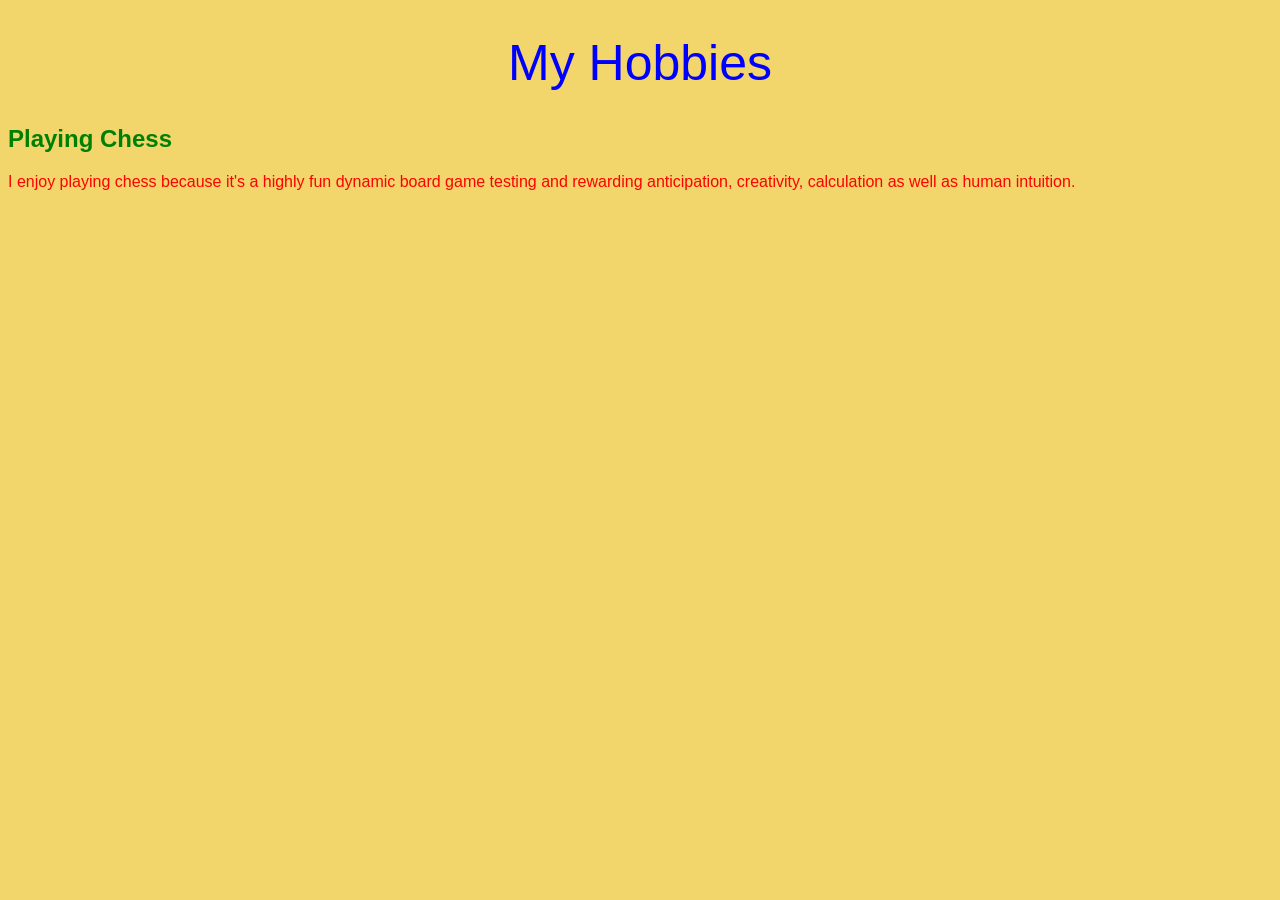
<file: PROJECTS/My_Website/index.html>
<!DOCTYPE html>
<html>
<head>
  <title>My Website</title>
<link rel="stylesheet" href="css/style.css">
</head>

<body>
  <h1>My Hobbies</h1>
    
    <div class="hobby">
      <h2 id="title">Playing Chess</h2>
  
      <p>I enjoy playing chess because it's a highly fun dynamic board game testing and rewarding anticipation, creativity, calculation as well as human intuition.</p>
    </div>
</body>
</html>
</file>
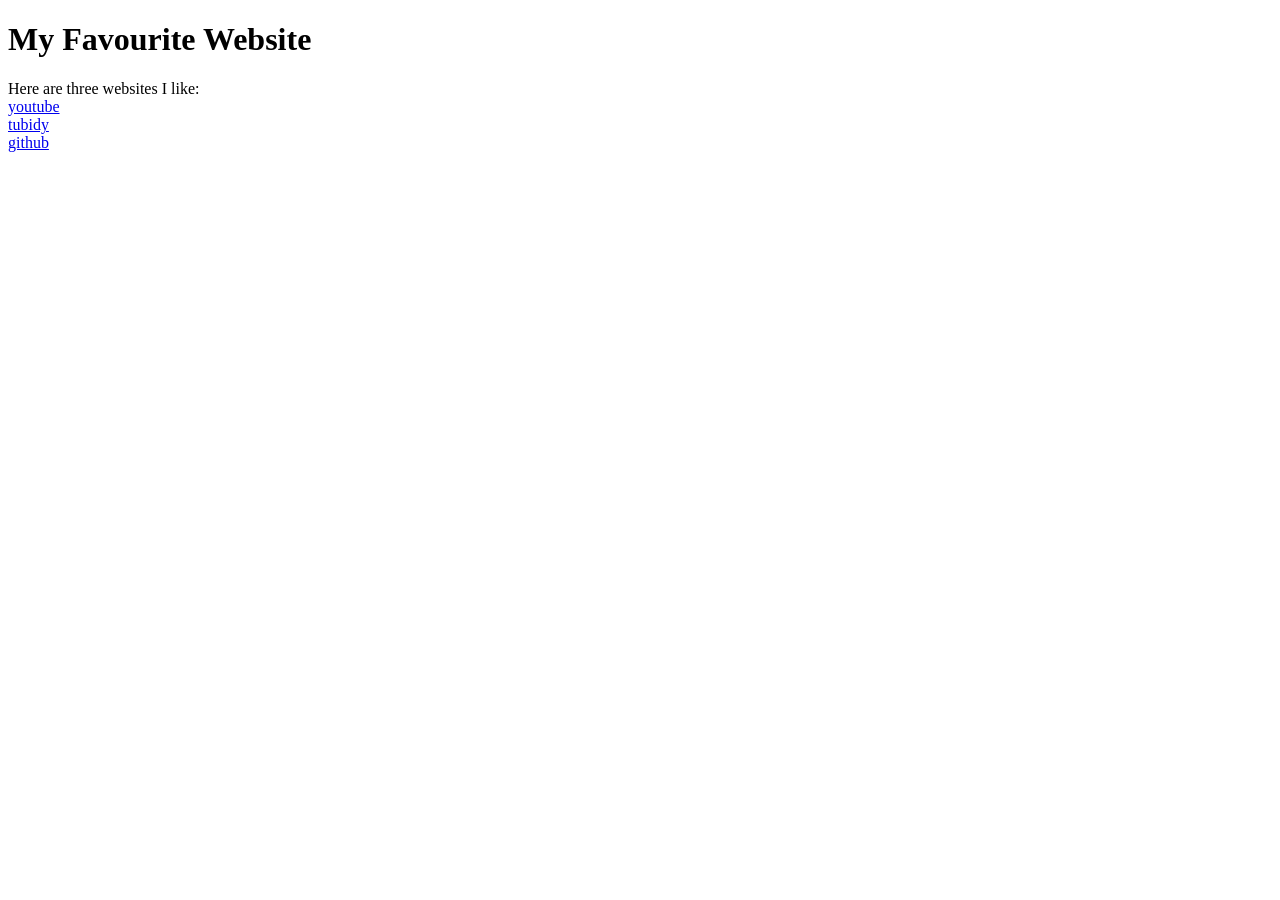
<file: HTML/anchors.html>
<!DOCTYPE html>
<html>

<head>
  <title>My Favourite Website</title>
</head>

<body>
 <h1>My Favourite Website</h1>

 <p>
  Here are three websites I like:<br>
  <a href="https://www.youtube.com/">youtube</a><br>
  <a href="https://www39.tubidy.buzz/" target="_blank">tubidy</a><br>
  <a href="https://github.com/">github</a><br>
  <!-- If u want a link to open in a new tab use target="_blank"-->
 </p>
</body>
</html>
</file>
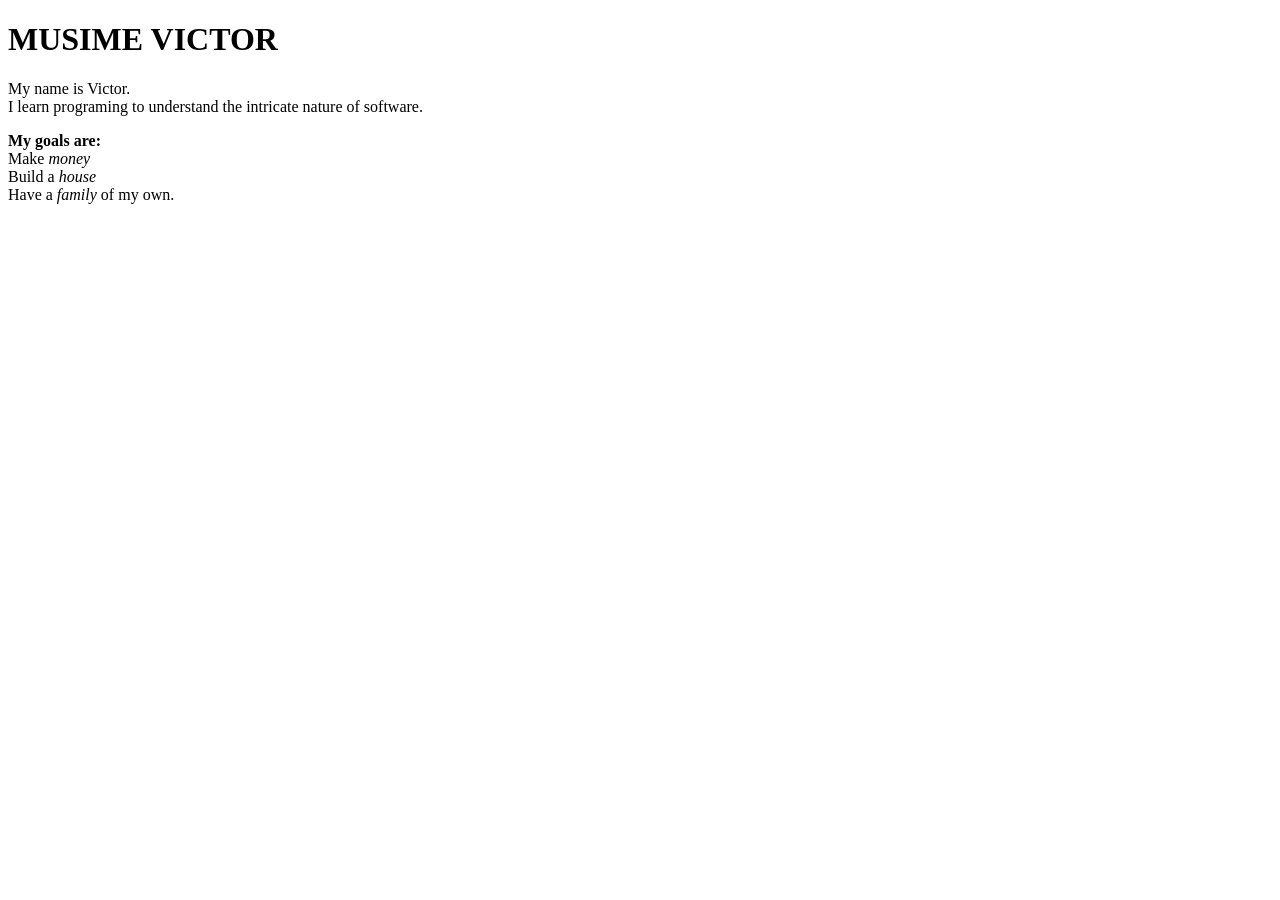
<file: HTML/basic elements.html>
<!DOCTYPE html>
<html>

<head>
  <title>About Me</title>
</head>

<body>
  <!--My first HTML project-->
  <h1>MUSIME VICTOR</h1>

  <p>My name is Victor.<br>
  I learn programing to understand the intricate nature of software.</p>

  <p><b>My goals are:</b><br>
  Make <i>money</i><br>
  Build a <i>house</i><br>
  Have a <i>family</i> of my own.</p>
</body>
</html>
</file>
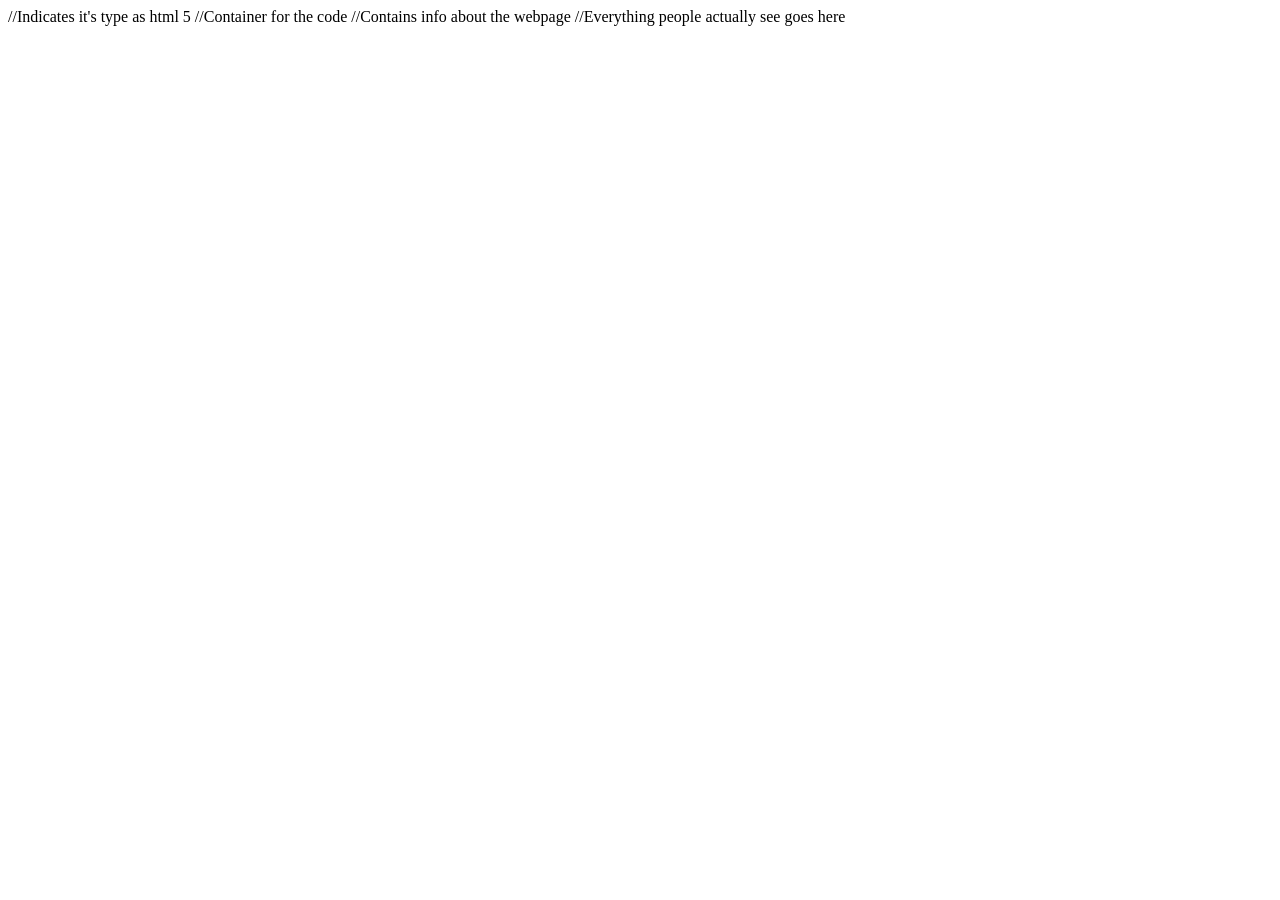
<file: HTML/basics.html>
<!DOCTYPE html>//Indicates it's type as html 5 
<html>//Container for the code

<head>//Contains info about the webpage</head>
<title>//This appears on the webpage</title>
<body>//Everything people actually see goes here</body>

<!--Heading sizes__>
<h1>Main Heading</h1>

<h2>Heading</h2>

<h3>Heading</h3>

<h4>Heading</h4>

<h5>Heading</h5>

<h6>Smallest Heading</h6>

<!--Paragraphs use the P tag>
<p>I love programming.</p>

<p>I am learning HTML.</p>-->

<!--To create a new line u use <br>-->

<!--To bolden text u use<b></b>-->
<!--div is an element css uses to group various elements together-->


</html>
</file>
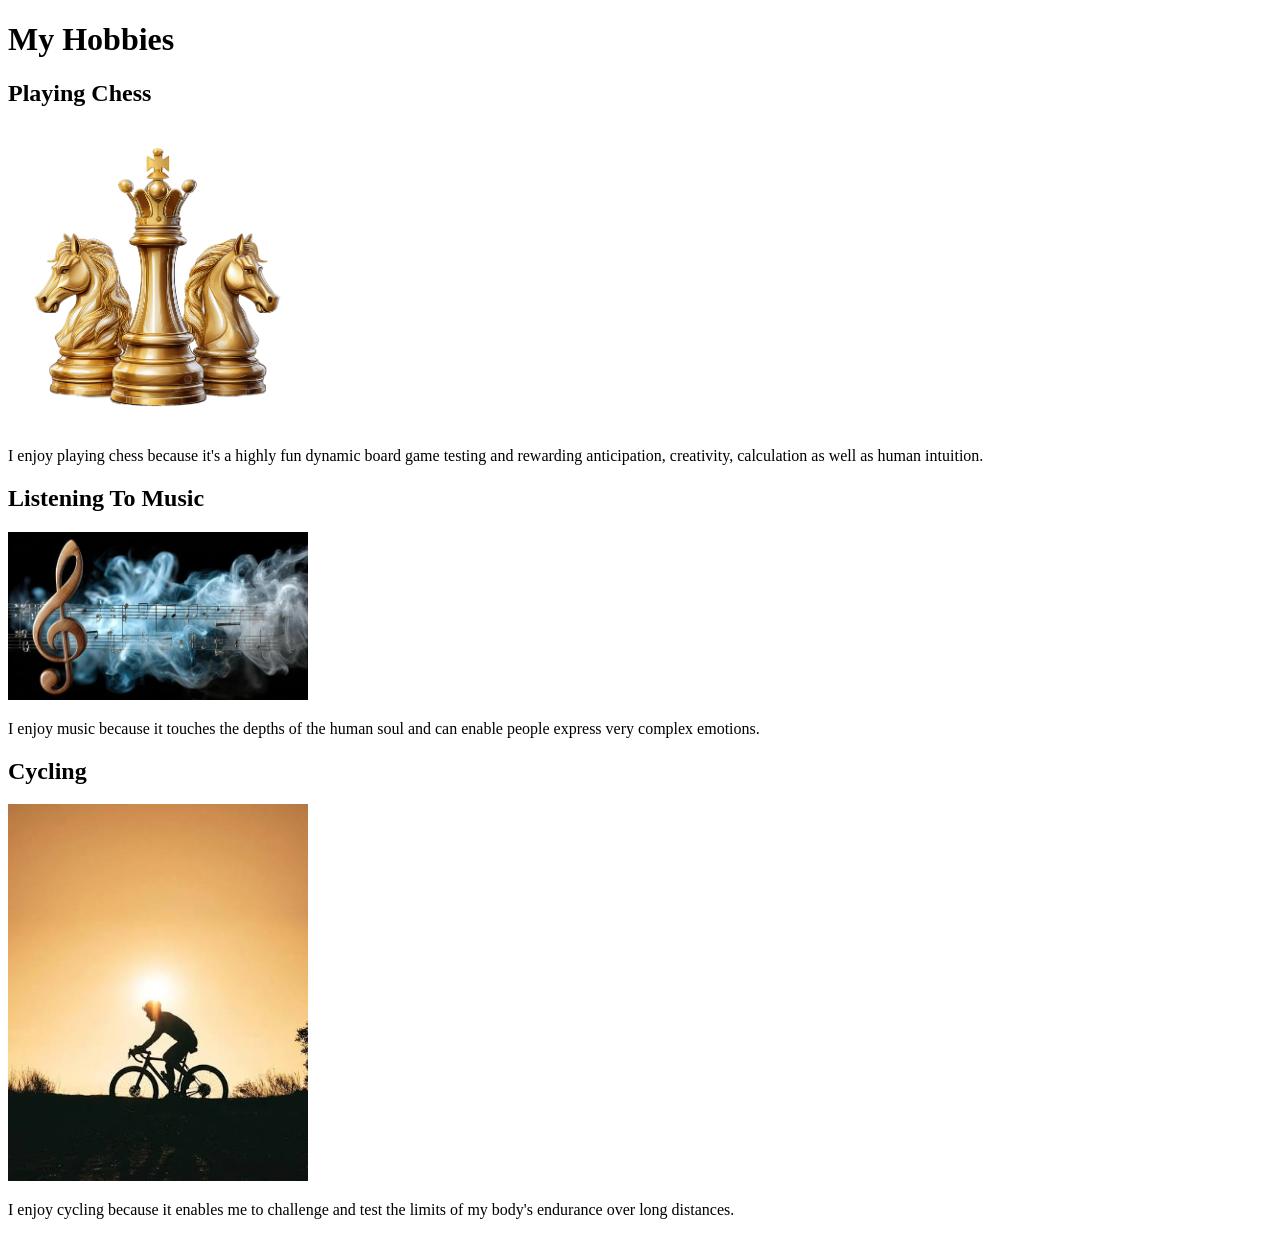
<file: HTML/class.html>
<!DOCTYPE html>
<html>
  <head>
    <title>My Hobbies</title>
  </head>

  <body>
    <h1>My Hobbies</h1>
    
    <div class="hobby">
      <h2>Playing Chess</h2>
      <img class="hobby-image" src="../image/chess.png" alt="wooden chess pieces" width="300">
      <p>I enjoy playing chess because it's a highly fun dynamic board game testing and rewarding anticipation, creativity, calculation as well as human intuition.</p>
    </div>

    <div class="hobby">
      <h2>Listening To Music</h2>
      <img class="hobby-image" src="../image/music.jpeg" alt="picture of some musical notations" width="300">
      <p>I enjoy music because it touches the depths of the human soul and can enable people express very complex emotions.</p>
    </div>

    <div class="hobby">
      <h2>Cycling</h2>
      <img class="hobby-image" src="../image/cycling.jpg" alt="silhoutte pic of a cyclist under the sun" width="300">
      <p>I enjoy cycling because it enables me to challenge and test the limits of my body's endurance over long distances.</p>
    </div>
  </body>
</html>
</file>
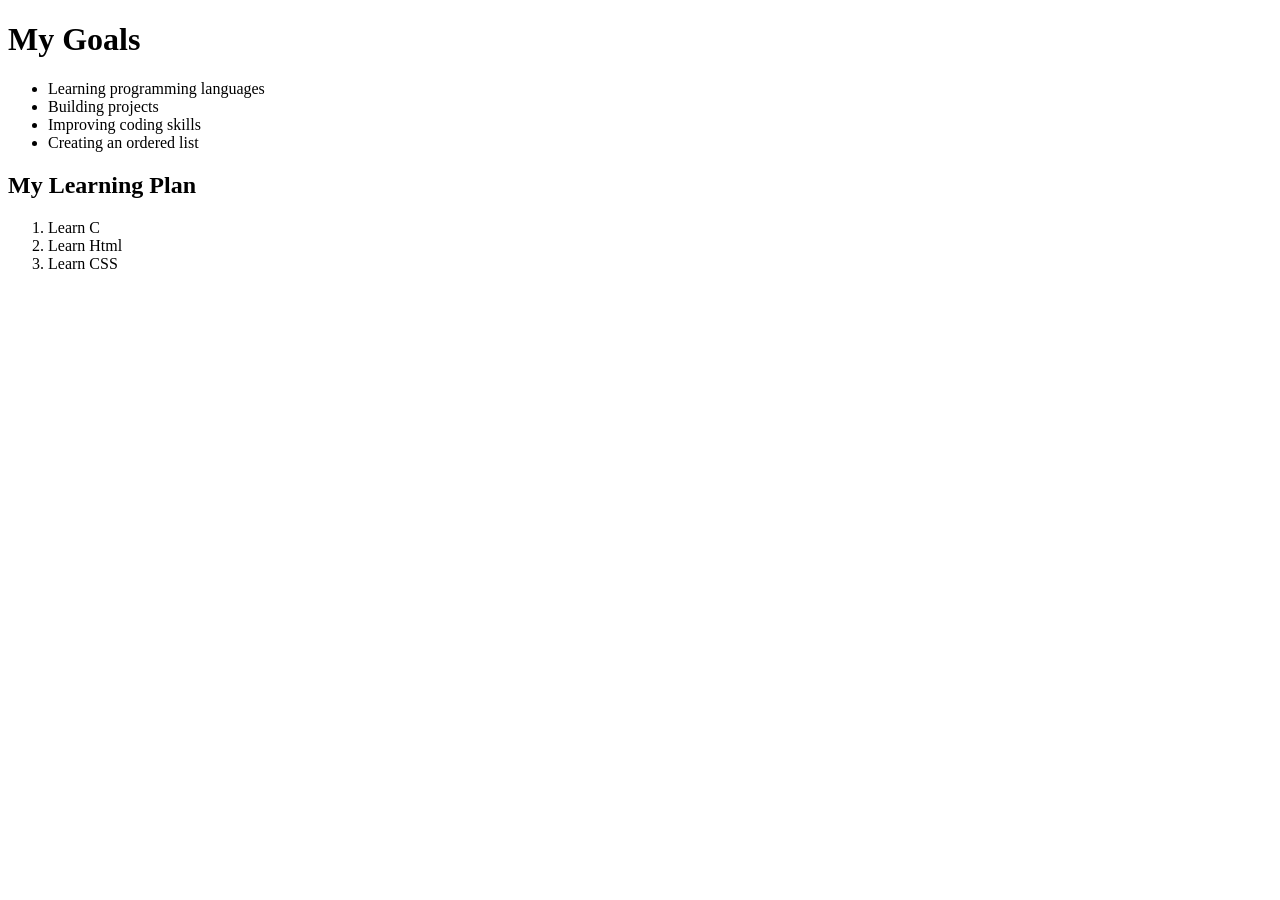
<file: HTML/lists.html>
<!DOCTYPE html>
<html>

<head>
  <title>My Goals</title>
</head>

<body>
  <h1>My Goals</h1>

  <ul>
  <li>Learning programming languages</li>
  <li>Building projects</li>
  <li>Improving coding skills</li>
  <li>Creating an ordered list</li>
  </ul>

  <h2>My Learning Plan</h2>

  <ol>
    <li>Learn C</li>
    <li>Learn Html</li>
    <li>Learn CSS</li>
  </ol>
</body>
</html>
</file>
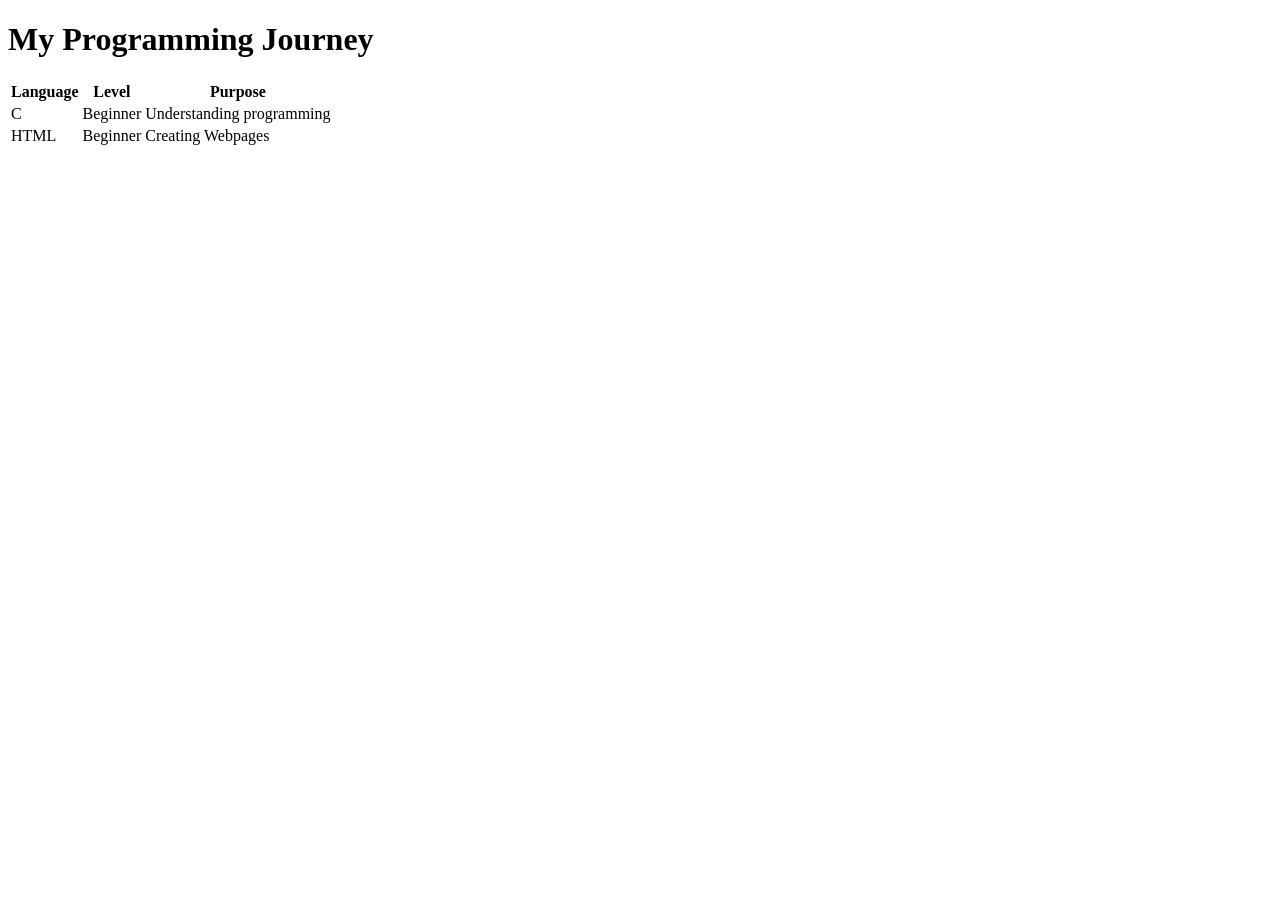
<file: HTML/tables.html>
<!DOCTYPE html>
<html>
  <head>
    <title>My Programming Journey</title>
  </head>

  <body>
    <h1>My Programming Journey</h1>

    <table>
      <tr>
        <th>Language</th>
        <th>Level</th>
        <th>Purpose</th>
      </tr>

      <tr>
        <td>C</td>
        <td>Beginner</td>
        <td>Understanding programming</td>
      </tr>
      
      <tr>
        <td>HTML</td>
        <td>Beginner</td>
        <td>Creating Webpages</td>
      </tr>
    </table>

  </body>
</html>
</file>
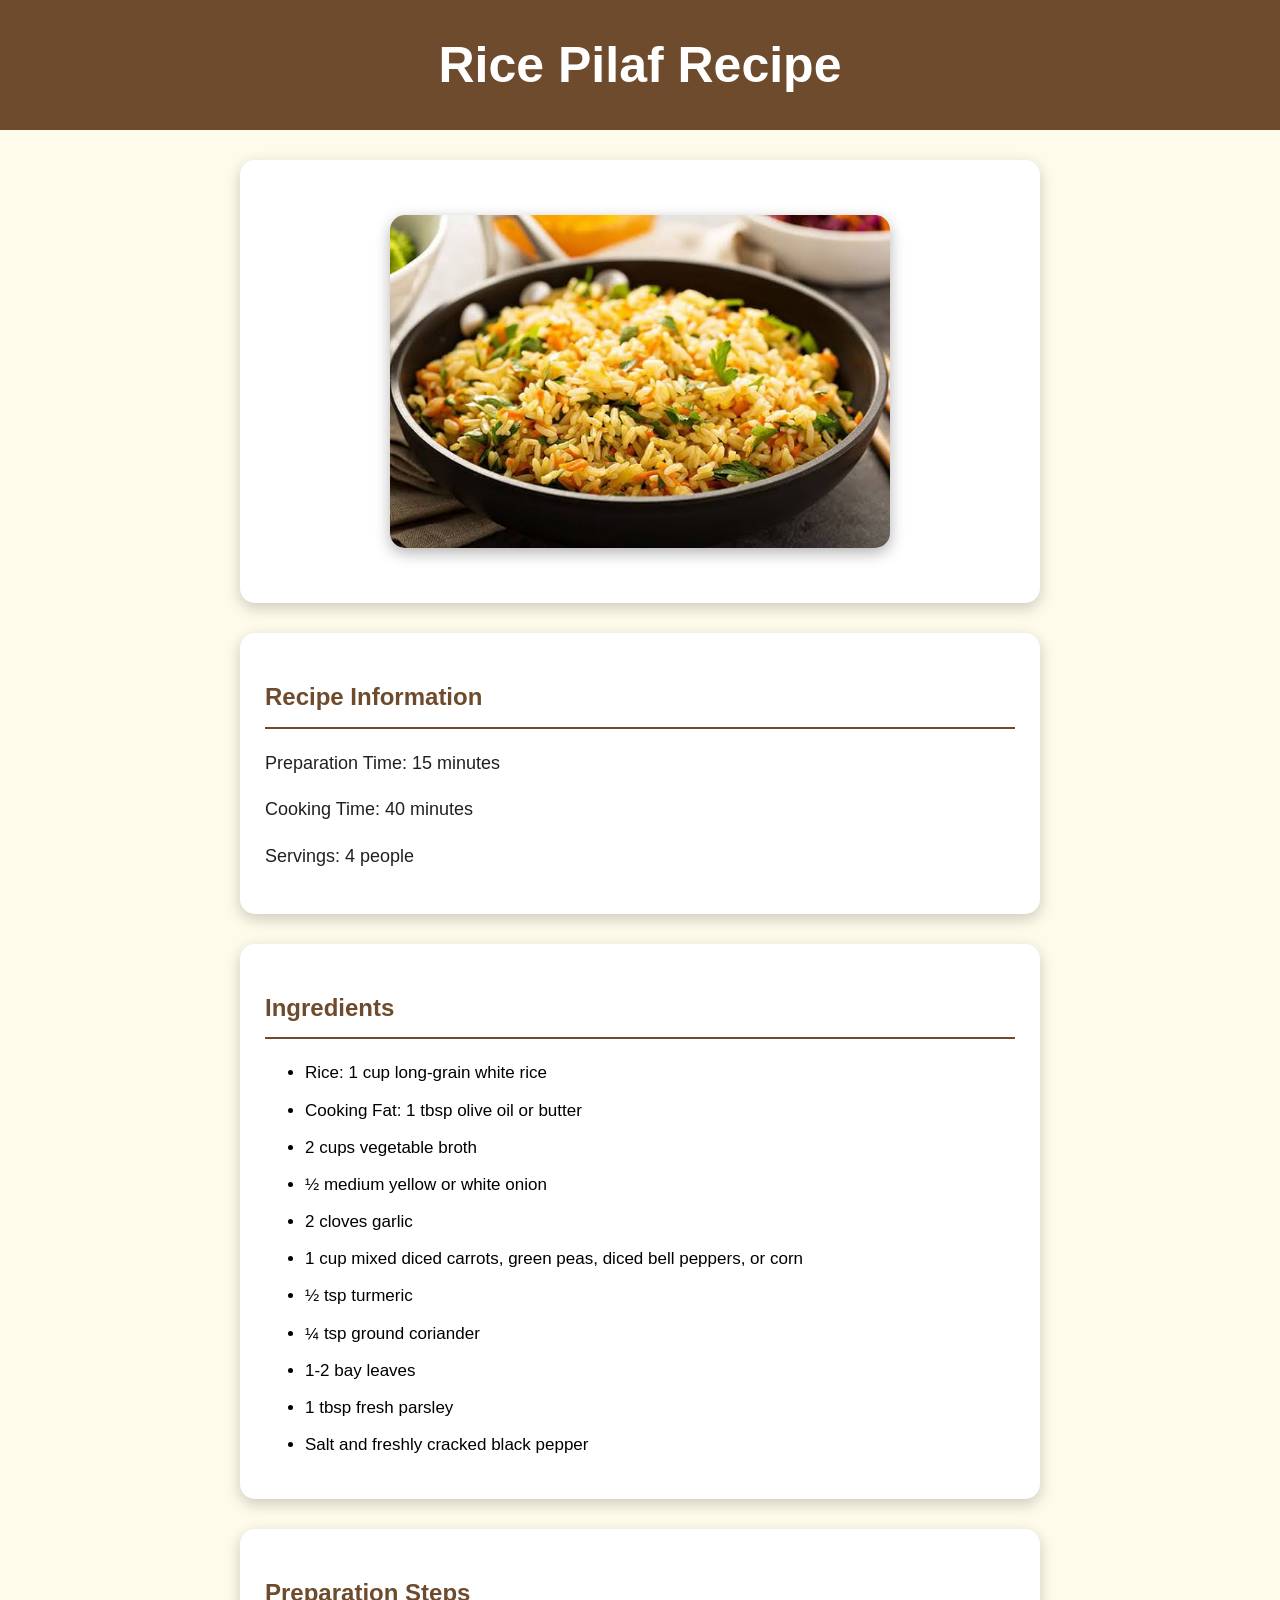
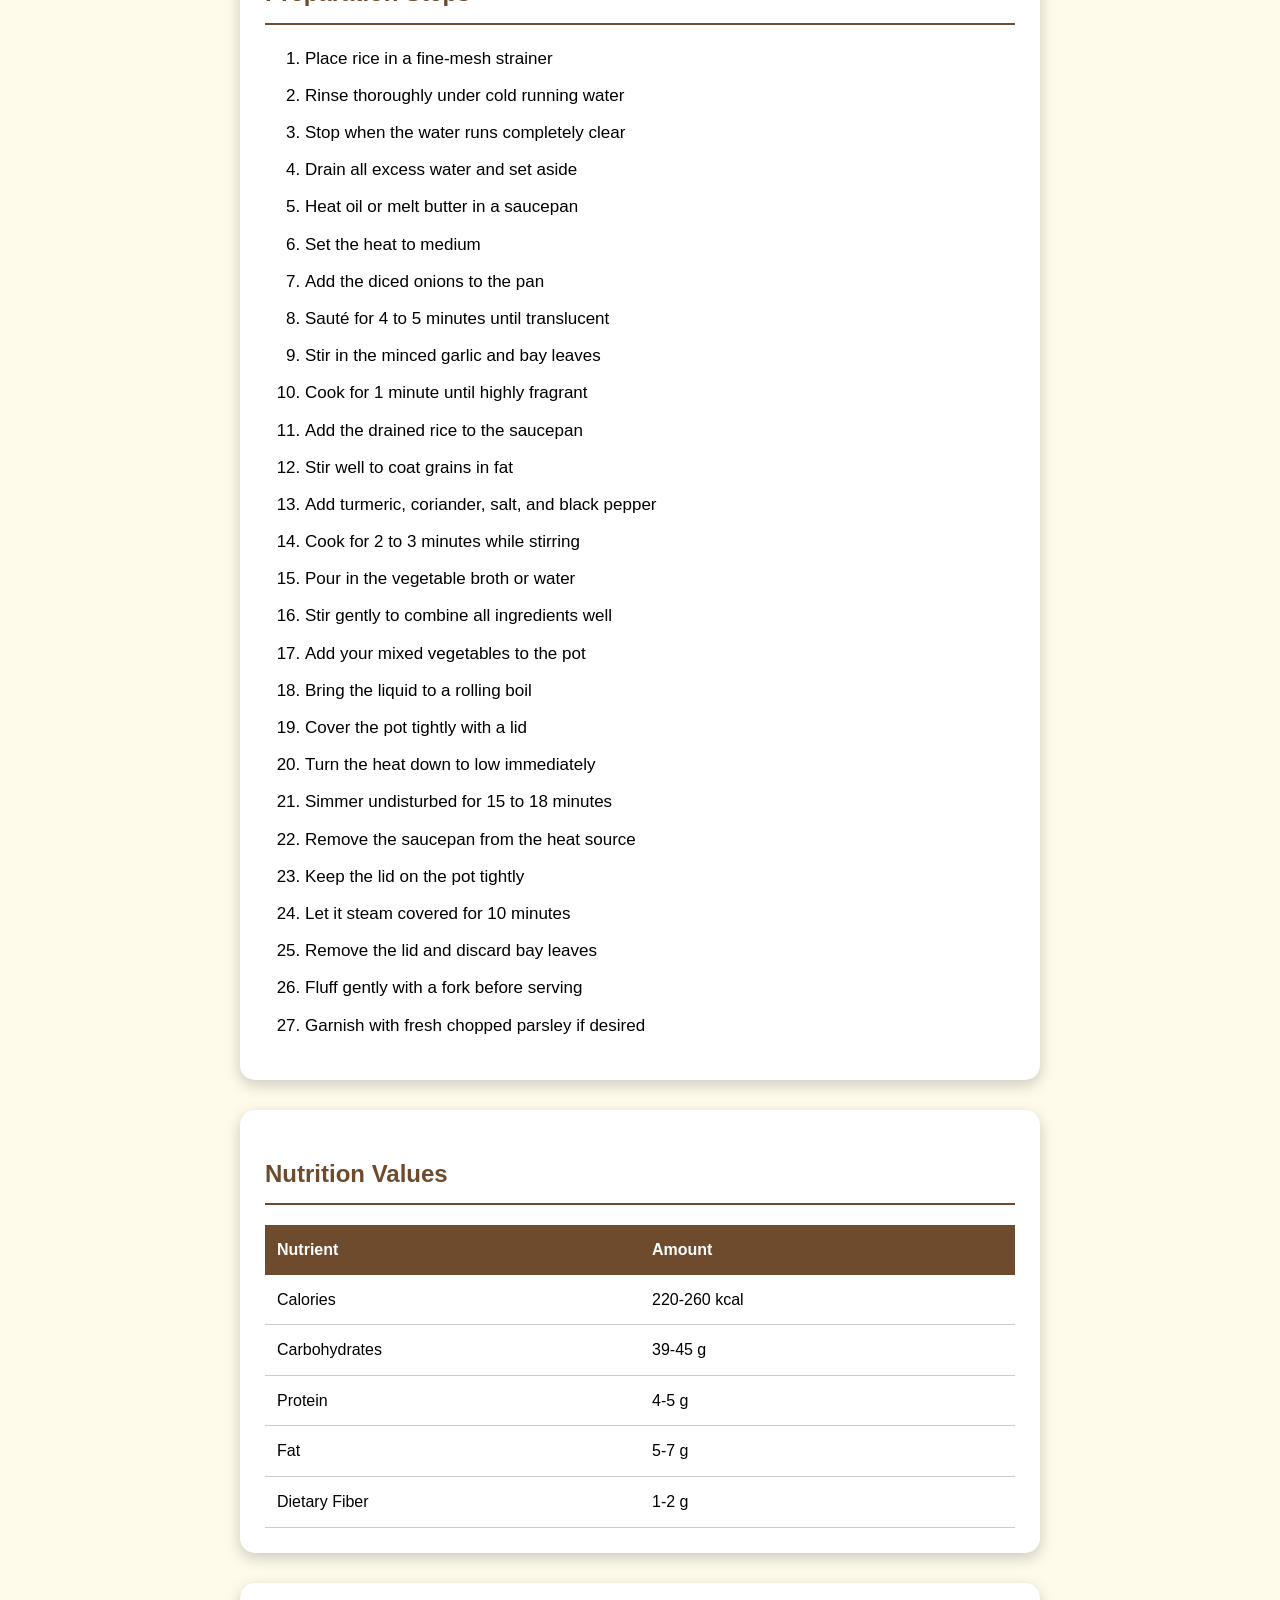
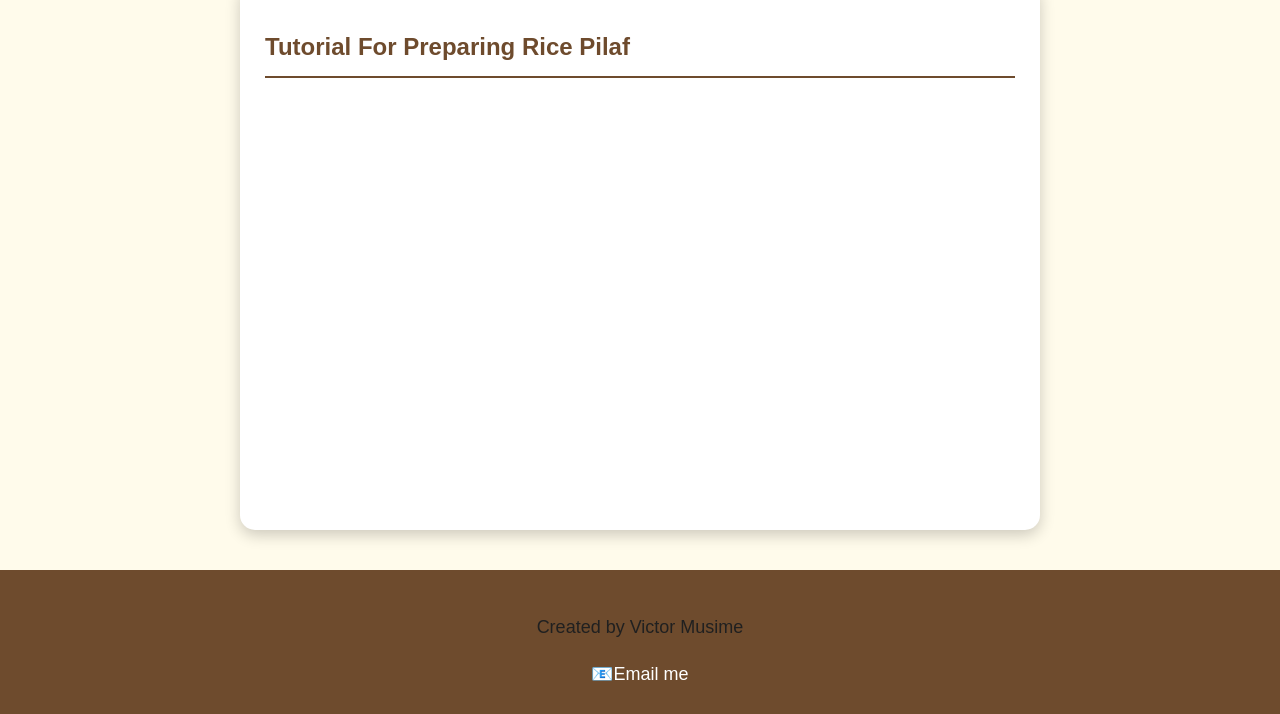
<file: Recipe_Project/ricePilaf.html>
<!DOCTYPE html>
<html>

<head>
  <title>Rice Pilaf</title>
  <meta name="viewport" content="width=device-width, initial-scale=1.0">
  <link rel="stylesheet" href="ricePilaf.css">
</head>

<body>

<header>
<h1>Rice Pilaf Recipe</h1>
</header>

<main>
<section>
<img src="ricep.jpg" alt="A pan of rice pilaf">
</section>

<section>
<h2>Recipe Information</h2>

<p>Preparation Time: 15 minutes</p>
<p>Cooking Time: 40 minutes</p>
<p>Servings: 4 people</p>

</section>

<section>
  <h2>Ingredients</h2>

<ul>
  <li>Rice: 1 cup long-grain white rice </li>
  <li>Cooking Fat: 1 tbsp olive oil or butter</li>
  <li>2 cups vegetable broth</li>
  <li>½ medium yellow or white onion </li>
  <li>2 cloves garlic</li>
  <li>1 cup mixed diced carrots, green peas, diced bell peppers, or corn</li>
  <li>½ tsp turmeric</li>
  <li>¼ tsp ground coriander</li>
  <li>1-2 bay leaves</li>
  <li>1 tbsp fresh parsley </li>
  <li>Salt and freshly cracked black pepper</li> 
</ul>
</section>

<section>
<h2>Preparation Steps</h2>

<ol>
  <li>Place rice in a fine-mesh strainer</li>
  <li>Rinse thoroughly under cold running water</li>
  <li>Stop when the water runs completely clear</li>
  <li>Drain all excess water and set aside</li>
  <li>Heat oil or melt butter in a saucepan</li>
  <li>Set the heat to medium</li>
  <li>Add the diced onions to the pan</li>
  <li>Sauté for 4 to 5 minutes until translucent</li>
  <li>Stir in the minced garlic and bay leaves</li>
  <li>Cook for 1 minute until highly fragrant</li>
  <li>Add the drained rice to the saucepan</li>
  <li>Stir well to coat grains in fat</li>
  <li>Add turmeric, coriander, salt, and black pepper</li>
  <li>Cook for 2 to 3 minutes while stirring</li>
  <li>Pour in the vegetable broth or water</li>
  <li>Stir gently to combine all ingredients well</li>
  <li>Add your mixed vegetables to the pot</li>
  <li>Bring the liquid to a rolling boil</li>
  <li>Cover the pot tightly with a lid</li>
  <li>Turn the heat down to low immediately</li>
  <li>Simmer undisturbed for 15 to 18 minutes</li>
  <li>Remove the saucepan from the heat source</li>
  <li>Keep the lid on the pot tightly</li>
  <li>Let it steam covered for 10 minutes</li>
  <li>Remove the lid and discard bay leaves</li>
  <li>Fluff gently with a fork before serving</li>
  <li>Garnish with fresh chopped parsley if desired</li>
</ol>
</section>

<section>
  <h2>Nutrition Values</h2>

<table>
  <tr>
<th>Nutrient</th>
<th>Amount</th>
</tr>

  <tr>
    <td>Calories</td>
    <td>220-260 kcal</td>
  </tr>
  <tr>
    <td>Carbohydrates</td>
    <td>39-45 g</td>
  </tr>
  <tr>
    <td> Protein</td>
    <td>4-5 g</td>
  </tr>
  <tr>
    <td>Fat</td>
    <td>5-7 g</td>
  </tr>
  <tr>
    <td>Dietary Fiber</td>
    <td>1-2 g</td>
  </tr>
</table>
</section>
</main>

<section>
  <h2>Tutorial For Preparing Rice Pilaf</h2>

<iframe 
src="https://www.youtube.com/embed/3nQZ5wKeb0A"
title="Rice Pilaf Recipe Video"
allowfullscreen>
</iframe>
</section>

<footer class="footer">

  <p>Created by Victor Musime</p>

  <a href="mailto:victormusime6@gmail.com">
📧Email me
</a>
</footer>
</body>
</html>
</file>
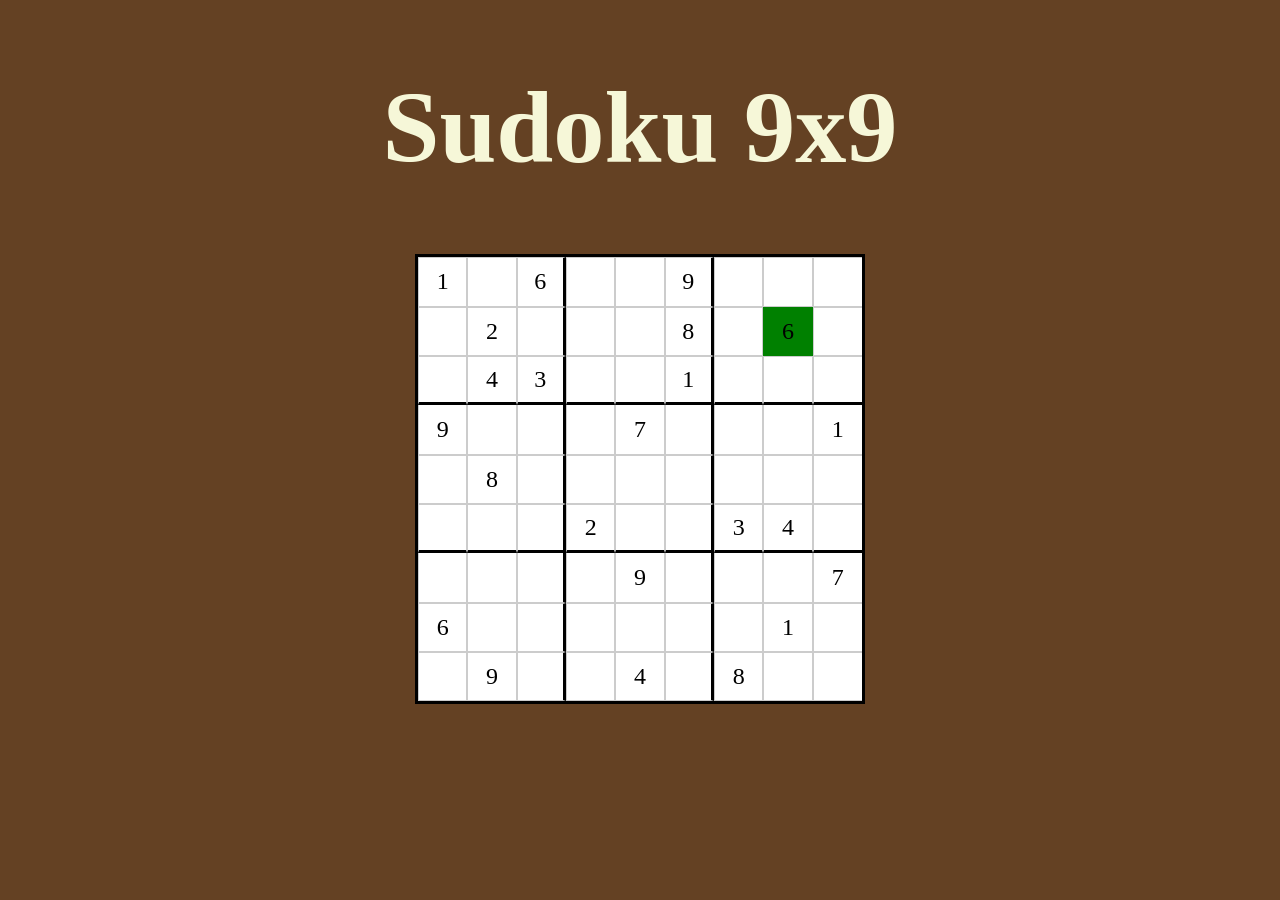
<file: SUDOKU/Sudoku.html>
<!DOCTYPE html>
<html>
<head>
  <title>SUDOKU</title>
  <link rel="stylesheet" href="Sudoku.css">
</head>

<body>
  <h1>Sudoku 9x9</h1>
     
  <div class="sudoku">
    <div class="cell">1</div>
    <div class="cell"></div>
    <div class="cell">6</div>
    <div class="cell"></div>
    <div class="cell"></div>
    <div class="cell">9</div>
    <div class="cell"></div>
    <div class="cell"></div>
    <div class="cell"></div>

    <div class="cell"></div>
    <div class="cell">2</div>
    <div class="cell"></div>
    <div class="cell"></div>
    <div class="cell"></div>
    <div class="cell">8</div>
    <div class="cell"></div>
    <div class="cellA">6</div>
    <div class="cell"></div>

    <div class="cell"></div>
    <div class="cell">4</div>
    <div class="cell">3</div>
    <div class="cell"></div>
    <div class="cell"></div>
    <div class="cell">1</div>
    <div class="cell"></div>
    <div class="cell"></div>
    <div class="cell"></div>

    <div class="cell">9</div>
    <div class="cell"></div>
    <div class="cell"></div>
    <div class="cell"></div>
    <div class="cell">7</div>
    <div class="cell"></div>
    <div class="cell"></div>
    <div class="cell"></div>
    <div class="cell">1</div>

    <div class="cell"></div>
    <div class="cell">8</div>
    <div class="cell"></div>
    <div class="cell"></div>
    <div class="cell"></div>
    <div class="cell"></div>
    <div class="cell"></div>
    <div class="cell"></div>
    <div class="cell"></div>

    <div class="cell"></div>
    <div class="cell"></div>
    <div class="cell"></div>
    <div class="cell">2</div>
    <div class="cell"></div>
    <div class="cell"></div>
    <div class="cell">3</div>
    <div class="cell">4</div>
    <div class="cell"></div>

    <div class="cell"></div>
    <div class="cell"></div>
    <div class="cell"></div>
    <div class="cell"></div>
    <div class="cell">9</div>
    <div class="cell"></div>
    <div class="cell"></div>
    <div class="cell"></div>
    <div class="cell">7</div>

    <div class="cell">6</div>
    <div class="cell"></div>
    <div class="cell"></div>
    <div class="cell"></div>
    <div class="cell"></div>
    <div class="cell"></div>
    <div class="cell"></div>
    <div class="cell">1</div>
    <div class="cell"></div>

    <div class="cell"></div>
    <div class="cell">9</div>
    <div class="cell"></div>
    <div class="cell"></div>
    <div class="cell">4</div>
    <div class="cell"></div>
    <div class="cell">8</div>
    <div class="cell"></div>
    <div class="cell"></div>
  </div>
</body>
</html>
</file>
<file: PROJECTS/My_Website/css/style.css>
h1 {
  color: blue;
}

h1 {
 font-size: 50px;
}

h1 {
  font-weight: 100;
}

h1 {
  text-align: center;
}

.hobby {
  color: red;
}

#title {
  color: green;
}

body {
  background-color: 
#F2D66B;
}

body {
  font-family: Helvetica;
}
</file>
<file: Recipe_Project/ricePilaf.css>
* {
    box-sizing: border-box;
}

body {
    margin: 0;
    padding: 0;
    background-color: #FFFBEB;
    font-family: Arial, Helvetica, sans-serif;
    line-height: 1.6;
}

header {
    background-color: rgb(110, 75, 45);
    color: white;
    text-align: center;
    padding: 25px;
}

h1 {
    margin: 0;
    font-size: 50px;
}

section img {
    display: block;
    width: 80%;
    max-width: 500px;
    margin: 30px auto;
    border-radius: 15px;
    box-shadow: 0 5px 15px rgba(0,0,0,0.3);
}

section {
    background-color: white;
    width: 80%;
    max-width: 800px;
    margin: 30px auto;
    padding: 25px;
    border-radius: 15px;
    box-shadow: 0 5px 15px rgba(0,0,0,0.2);
}

h2 {
    color: rgb(110, 75, 45);
    border-bottom: 2px solid rgb(110, 75, 45);
    padding-bottom: 10px;
    margin-bottom: 20px;
}

p {
    font-size: 18px;
    color: rgb(32, 32, 32);
}

li {
    margin-bottom: 10px;
    font-size: 17px;
}

table {
    width: 100%;
    border-collapse: collapse;
    table-layout: fixed;
}


th {
    background-color: rgb(110,75,45);
    color: white;
    padding: 12px;
    text-align: left;
}


td {
    padding: 12px;
    border-bottom: 1px solid #ccc;
}

th,
td {
    width: 50%;
}

@media (max-width:600px){

    section {
        width:95%;
        padding:15px;
    }

    h1 {
        font-size:35px;
    }

    section img {
        width:100%;
    }

      table {
        font-size: 14px;
    }

    th,
    td {
        padding: 8px;
    }


    li {
        margin-bottom: 15px;
        line-height: 1.5;
    }

     header {
        padding:15px;
    }

     iframe {
        height:250px;
    }
}

.footer {
    background-color: rgb(110,75,45);
    color: white;
    text-align: center;
    padding: 25px;
    margin-top: 40px;
}

.footer a {
    color: white;
    text-decoration: none;
    font-size: 18px;
}

.footer a:hover {
    text-decoration:underline;
}

    iframe {
    width:100%;
    height:400px;
    border-radius:15px;
    border: none;
}
</file>
<file: SUDOKU/Sudoku.css>
* {
  box-sizing: border-box;
}

body {
  background-color: rgb(100,65,35);
}

h1 {
  font-size: clamp(40px, 8vw, 115px);
  text-align: center;
  color: rgb(246, 247, 216);
}

.sudoku {
  display: grid;
  grid-template-columns: repeat(9, 1fr);
  grid-template-rows: repeat(9, 1fr);

  width: 90%;
  max-width: 450px;
  aspect-ratio: 1/1;

  background-color: white;
  border: 3px solid black;
  margin: 0 auto;
}

.cell {
  display: flex;
  justify-content: center;
  align-items: center;

  font-size: clamp(14px, 3vw, 24px);

  border: 1px solid #ccc;
}


/* Thick vertical lines after columns 3 and 6 */
.cell:nth-child(3n) {
  border-right: 3px solid black;
}

/* Remove extra thick line on the last column */
.cell:nth-child(9n) {
  border-right: none;
}


/* Thick horizontal lines after rows 3 and 6 */
.cell:nth-child(n+19):nth-child(-n+27),
.cell:nth-child(n+46):nth-child(-n+54) {
  border-bottom: 3px solid black;
}


/* Remove the thin line below the thick line */
.cell:nth-child(n+28):nth-child(-n+36),
.cell:nth-child(n+55):nth-child(-n+63) {
  border-top: none;
}

.cellA {
  background-color: green;
  display: flex;
  justify-content: center;
  align-items: center;

  font-size: clamp(14px, 3vw, 24px);


}
</file>
